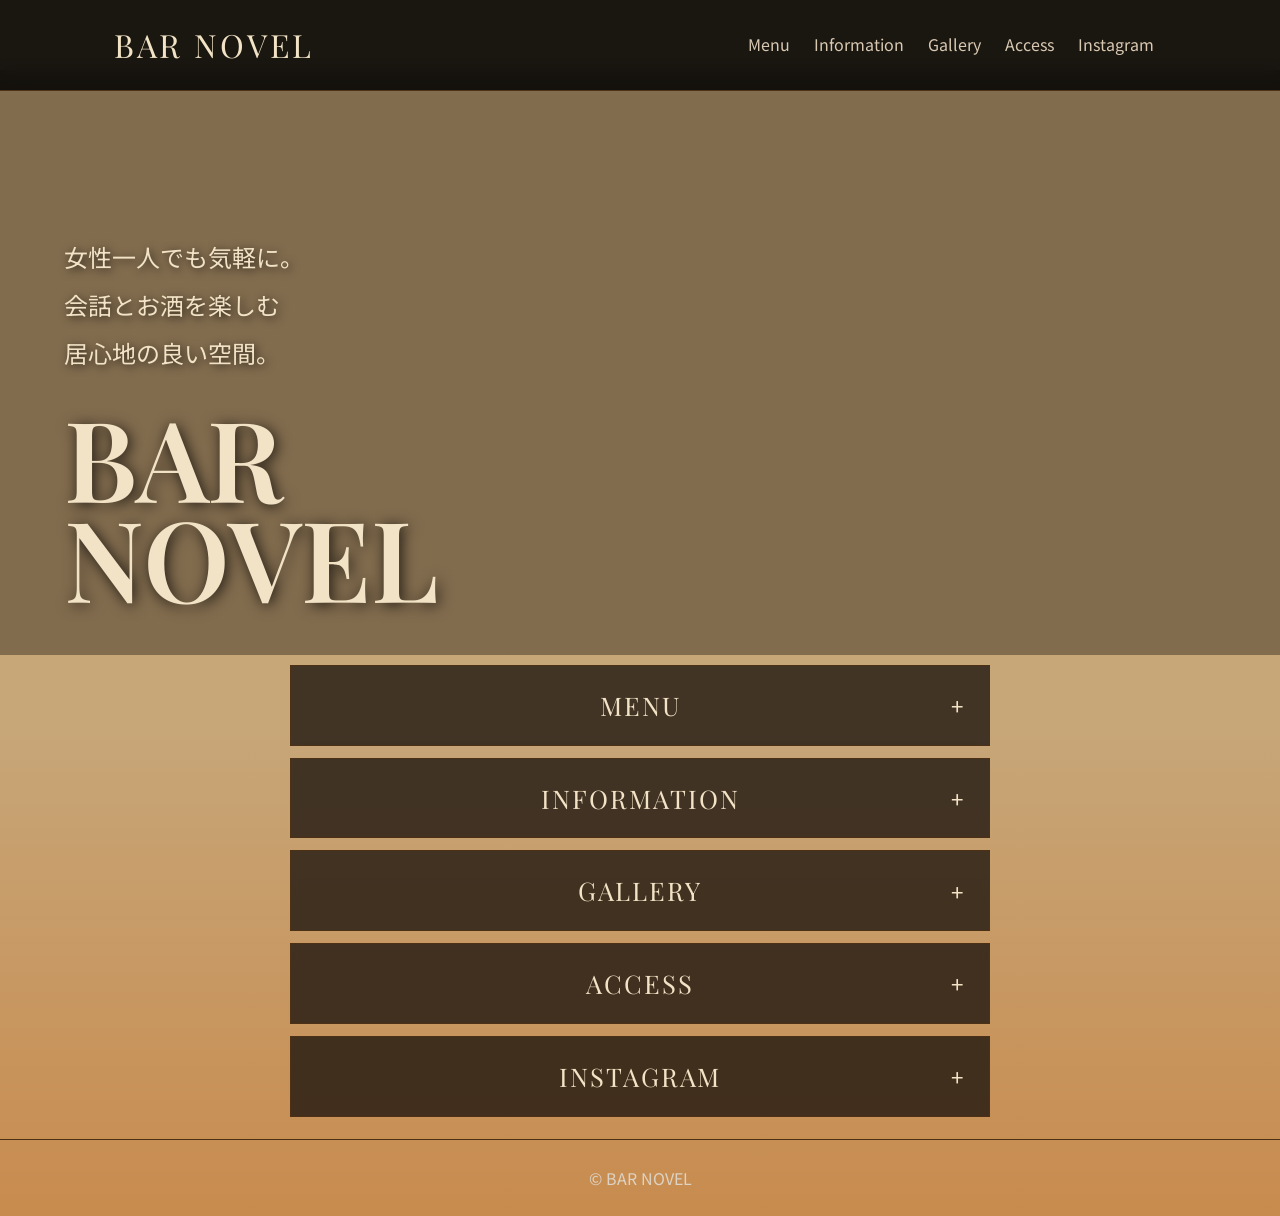
<file: index.html>
<!DOCTYPE html>
<html lang="ja">

<head>
  <meta charset="UTF-8">
  <meta name="viewport" content="width=device-width, initial-scale=1.0">

  <title>BAR NOVEL | 伊勢原駅南口徒歩1分のバー</title>

  <meta property="og:title" content="BAR NOVEL">
  <meta property="og:description" content="女性一人でも気軽に。会話とお酒を楽しむ居心地の良い空間。">
  <meta property="og:type" content="website">
  <meta name="description" content="伊勢原駅南口徒歩1分。女性一人でも気軽に利用できるBAR NOVEL。カクテルやウイスキーを楽しめる居心地の良い空間です。">

  <!-- Bootstrap 5.3.8 -->
  <link href="https://cdn.jsdelivr.net/npm/bootstrap@5.3.8/dist/css/bootstrap.min.css" rel="stylesheet">
  <link rel="stylesheet" href="style.css?v=20261101color">
</head>

<body data-bs-spy="scroll" data-bs-target="#mainNav" data-bs-offset="90" tabindex="0">

  <!-- ヘッダー（ロゴ＋ページ内リンク。スマホはハンバーガー） -->
  <nav class="navbar navbar-expand-md navbar-dark site-navbar fixed-top">
    <div class="container header-inner">
      <a href="#" class="navbar-brand logo">BAR NOVEL</a>
      <button class="navbar-toggler" type="button" data-bs-toggle="collapse"
        data-bs-target="#mainNav" aria-controls="mainNav" aria-expanded="false"
        aria-label="メニューを開く">
        <span class="navbar-toggler-icon"></span>
      </button>
      <div class="collapse navbar-collapse" id="mainNav">
        <ul class="navbar-nav ms-auto">
          <li class="nav-item"><a class="nav-link" href="#menu">Menu</a></li>
          <li class="nav-item"><a class="nav-link" href="#info">Information</a></li>
          <li class="nav-item"><a class="nav-link" href="#gallery">Gallery</a></li>
          <li class="nav-item"><a class="nav-link" href="#access">Access</a></li>
          <li class="nav-item"><a class="nav-link" href="#instagram">Instagram</a></li>
        </ul>
      </div>
    </div>
  </nav>

  <!-- ヒーロー -->
  <header class="hero">
    <div class="hero-overlay">
      <p class="hero-copy">
        女性一人でも気軽に。<br>
        会話とお酒を楽しむ<br>
        居心地の良い空間。
      </p>
      <h1 class="hero-title">
        BAR<br>
        NOVEL
      </h1>
    </div>
  </header>

  <main class="sections accordion" id="mainAccordion">

    <!-- MENU -->
    <section id="menu" class="panel">
      <h2 class="accordion-header">
        <button class="accordion-button panel-btn collapsed" type="button" data-bs-toggle="collapse" data-bs-target="#collapseMenu" aria-expanded="false" aria-controls="collapseMenu">MENU</button>
      </h2>
      <div class="collapse panel-collapse" id="collapseMenu" data-bs-parent="#mainAccordion">

        <div class="pochi-tabs" role="tablist" aria-label="メニュー切り替え">
          <button class="pochi-tab is-active" type="button" role="tab" aria-selected="true" data-menutab="drink">DRINK</button>
          <button class="pochi-tab" type="button" role="tab" aria-selected="false" data-menutab="food">FOOD</button>
        </div>

        <div class="pochi-pane" data-menupane="drink">
        <div class="menu-item">
          <span class="menu-name">カクテル<br>
            <small>ジントニック / ソルティドッグ / ピーチツリーフィズ / カシスオレンジ 等</small>
          </span>
          <span class="menu-price">¥750〜</span>
        </div>

        <div class="menu-item">
          <span class="menu-name">お任せカクテル<br>
            <small>ピーチ系 / 紅茶系 / ハーブ系 / グレープフルーツ系 etc...</small>
          </span>
          <span class="menu-price">¥750〜</span>
        </div>

        <div class="menu-item">
          <span class="menu-name">ウイスキー<br>
            <small>デュワーズ / ジョニー・ウォーカー / Makers Mark / グレンリヴェット etc...</small>
          </span>
          <span class="menu-price">¥750〜</span>
        </div>

        <div class="menu-item">
          <span class="menu-name">ハイネケン（瓶）
          </span>
          <span class="menu-price">¥800</span>
        </div>

        <div class="menu-item">
          <span class="menu-name">焼酎（お茶割・レモンサワー）
          </span>
          <span class="menu-price">¥600〜</span>
        </div>

        <div class="menu-item">
          <span class="menu-name">テキーラ
          </span>
          <span class="menu-price">¥500</span>
        </div>

        <div class="menu-item">
          <span class="menu-name">etc...
          </span>
        </div>
        </div>

        <div class="pochi-pane" data-menupane="food" hidden>
        <div class="menu-item">
          <span class="menu-name">ソーセージ盛り合わせ
          </span>
          <span class="menu-price">¥1,000</span>
        </div>

        <div class="menu-item">
          <span class="menu-name">本日のパスタ
          </span>
          <span class="menu-price">¥1,000〜</span>
        </div>

        <div class="menu-item">
          <span class="menu-name">etc...
          </span>
        </div>

          <img class="pochi-menu-photo" src="IMG_8580.jpeg" alt="ソーセージ盛り合わせ">
        </div>
      </div>
    </section>

    <!-- INFORMATION -->
    <section id="info" class="panel">
      <h2 class="accordion-header">
        <button class="accordion-button panel-btn collapsed" type="button" data-bs-toggle="collapse" data-bs-target="#collapseInfo" aria-expanded="false" aria-controls="collapseInfo">INFORMATION</button>
      </h2>
      <div class="collapse panel-collapse" id="collapseInfo" data-bs-parent="#mainAccordion">

        <div class="info-item">
          <span>営業時間</span>
          <span>火曜日〜日曜日<br>（20:00〜翌04:00）</span>
        </div>

        <div class="info-item">
          <span>定休日</span>
          <span>月曜日</span>
        </div>

        <div class="info-item">
          <span>住所</span>
          <span>
            神奈川県伊勢原市桜台1-1-25<br>
            アーバンヒルズ2F
          </span>
        </div>

        <div class="info-item">
          <span>TEL</span>
          <span><a href="tel:07038611472" class="tel-link">070-3861-1472</a></span>
        </div>

      </div>
    </section>

    <!-- GALLERY -->
    <section id="gallery" class="panel">
      <h2 class="accordion-header">
        <button class="accordion-button panel-btn collapsed" type="button" data-bs-toggle="collapse" data-bs-target="#collapseGallery" aria-expanded="false" aria-controls="collapseGallery">GALLERY</button>
      </h2>
      <div class="collapse panel-collapse" id="collapseGallery" data-bs-parent="#mainAccordion">

        <div id="galleryCarousel" class="carousel slide" data-bs-ride="carousel" data-bs-interval="10000">
          <div class="carousel-indicators">
            <button type="button" data-bs-target="#galleryCarousel" data-bs-slide-to="0" class="active" aria-current="true" aria-label="写真1"></button>
            <button type="button" data-bs-target="#galleryCarousel" data-bs-slide-to="1" aria-label="写真2"></button>
            <button type="button" data-bs-target="#galleryCarousel" data-bs-slide-to="2" aria-label="写真3"></button>
            <button type="button" data-bs-target="#galleryCarousel" data-bs-slide-to="3" aria-label="写真4"></button>
            <button type="button" data-bs-target="#galleryCarousel" data-bs-slide-to="4" aria-label="写真5"></button>
          </div>
          <div class="carousel-inner">

            <div class="carousel-item active">
              <img src="IMG_8581.jpeg" alt="店内カウンター" class="slide">
              <p class="slide-caption">店内カウンター<span class="caption-dots"> ・ ・ ・ ・</span></p>
            </div>

            <div class="carousel-item">
              <img src="IMG_8583.jpeg" alt="カクテル" class="slide">
              <p class="slide-caption"><span class="caption-dots">・ </span>カクテル<span class="caption-dots"> ・ ・ ・</span></p>
            </div>

            <div class="carousel-item">
              <img src="IMG_8580.jpeg" alt="ソーセージ盛り合わせ" class="slide">
              <p class="slide-caption"><span class="caption-dots">・ ・ </span>ソーセージ盛り合わせ<span class="caption-dots"> ・ ・</span></p>
            </div>

            <div class="carousel-item">
              <img src="IMG_8584.jpeg" alt="おつまみ" class="slide">
              <p class="slide-caption"><span class="caption-dots">・ ・ ・ </span>おつまみ<span class="caption-dots"> ・</span></p>
            </div>

            <div class="carousel-item">
              <img src="IMG_8582.jpeg" alt="小鉢" class="slide">
              <p class="slide-caption"><span class="caption-dots">・ ・ ・ ・ </span>小鉢</p>
            </div>

          </div>

          <button class="carousel-control-prev slider-btn" type="button" data-bs-target="#galleryCarousel" data-bs-slide="prev">
            <span aria-hidden="true">❮</span>
            <span class="visually-hidden">前へ</span>
          </button>
          <button class="carousel-control-next slider-btn" type="button" data-bs-target="#galleryCarousel" data-bs-slide="next">
            <span aria-hidden="true">❯</span>
            <span class="visually-hidden">次へ</span>
          </button>
        </div>

      </div>
    </section>

    <!-- ACCESS -->
    <section id="access" class="panel panel-center">
      <h2 class="accordion-header">
        <button class="accordion-button panel-btn collapsed" type="button" data-bs-toggle="collapse" data-bs-target="#collapseAccess" aria-expanded="false" aria-controls="collapseAccess">ACCESS</button>
      </h2>
      <div class="collapse panel-collapse" id="collapseAccess" data-bs-parent="#mainAccordion">
        <p>小田急線 伊勢原駅南口より徒歩約1分</p>
        <a class="button" href="https://maps.app.goo.gl/pQygL5VJowjCGWbm6" target="_blank" rel="noopener noreferrer">
          Google Maps
        </a>
      </div>
    </section>

    <!-- INSTAGRAM -->
    <section id="instagram" class="panel panel-center">
      <h2 class="accordion-header">
        <button class="accordion-button panel-btn collapsed" type="button" data-bs-toggle="collapse" data-bs-target="#collapseInsta" aria-expanded="false" aria-controls="collapseInsta">INSTAGRAM</button>
      </h2>
      <div class="collapse panel-collapse" id="collapseInsta" data-bs-parent="#mainAccordion">
        <p>
          ご予約・お問い合わせは<br>
          Instagramより承っております
        </p>
        <a class="button" href="https://instagram.com/isehara.bar.cocktail.novel" target="_blank"
          rel="noopener noreferrer">
          Instagramで連絡する
        </a>
      </div>
    </section>

  </main>

  <footer>
    <p>© BAR NOVEL</p>
  </footer>

  <!-- スマホ用 下部固定バー（電話・地図・Instagram） -->
  <nav class="mobile-cta d-md-none">
    <a href="tel:07038611472">電話する</a>
    <a href="https://maps.app.goo.gl/pQygL5VJowjCGWbm6" target="_blank" rel="noopener noreferrer">地図</a>
    <a href="https://instagram.com/isehara.bar.cocktail.novel" target="_blank" rel="noopener noreferrer">Instagram</a>
  </nav>

  <!-- トップへ戻る -->
  <button type="button" class="to-top" id="toTop" aria-label="トップへ戻る">↑</button>

  <script src="https://cdn.jsdelivr.net/npm/bootstrap@5.3.8/dist/js/bootstrap.bundle.min.js"></script>
  <script>
    // トップへ戻るボタンの表示制御
    const toTop = document.getElementById("toTop");
    window.addEventListener("scroll", () => {
      toTop.classList.toggle("show", window.scrollY > 500);
    }, { passive: true });
    toTop.addEventListener("click", () => window.scrollTo({ top: 0, behavior: "smooth" }));

    // ナビのリンクを押したら対象パネルを開く
    const panelMap = {
      "#menu": "#collapseMenu",
      "#info": "#collapseInfo",
      "#gallery": "#collapseGallery",
      "#access": "#collapseAccess",
      "#instagram": "#collapseInsta"
    };
    document.querySelectorAll('#mainNav .nav-link').forEach((link) => {
      link.addEventListener("click", () => {
        const target = panelMap[link.getAttribute("href")];
        if (target) bootstrap.Collapse.getOrCreateInstance(document.querySelector(target)).show();
        const nav = document.getElementById("mainNav");
        if (nav.classList.contains("show")) bootstrap.Collapse.getOrCreateInstance(nav).hide();
      });
    });

    // パネルを開いたら見出しが見える位置に軽くスクロール（スマホで特に効く）
    document.querySelectorAll(".panel-collapse").forEach((el) => {
      el.addEventListener("shown.bs.collapse", () => {
        const panel = el.closest(".panel");
        const y = panel.getBoundingClientRect().top + window.scrollY - 84;
        if (panel.getBoundingClientRect().top < 0) window.scrollTo({ top: y, behavior: "smooth" });
      });
    });

    // ポチ版メニューUI: DRINK / FOOD タブ切り替え
    document.querySelectorAll("[data-menutab]").forEach((tab) => {
      tab.addEventListener("click", () => {
        document.querySelectorAll("[data-menutab]").forEach((t) => {
          t.classList.toggle("is-active", t === tab);
          t.setAttribute("aria-selected", t === tab ? "true" : "false");
        });
        document.querySelectorAll("[data-menupane]").forEach((p) => {
          p.hidden = p.dataset.menupane !== tab.dataset.menutab;
        });
      });
    });
  </script>

</body>

</html>
</file>
<file: style.css>
@import url('https://fonts.googleapis.com/css2?family=Playfair+Display:wght@500;600&family=Noto+Sans+JP:wght@300;400;500&display=swap');

/* ベースページ（sota-furuta.github.io/bar-novel / feature-bar-novel-oner-review）の
   デザイン・数値をそのままに、実装だけ Bootstrap 5.3.8 に置き換えたもの。
   背景は琥珀色グラデーション（amber-color ブランチ） */
:root {
  --bg: #0b0a08;
  --text: #d9c9b3;
  --accent: #d4a15a;
  --border: #4d3117;
  --card: rgba(20, 14, 10, 0.75);
  --cream: #f2e3c6;
}

html {
  scroll-behavior: smooth;
}

body {
  /* 背景色は添付スクリーンショットの色（ベースページのゴールドグラデーション） */
  background: linear-gradient(180deg,
      #c7a678 60%,
      #e0c18f 60%,
      #c7a678 60%,
      #c88b4e 100%);
  color: var(--text);
  font-family: "Noto Sans JP", sans-serif;
  line-height: 1.8;
  min-height: 100vh;
}

/* Header（ベースページ: 固定・濃色・ロゴのみ） */

.site-navbar {
  background: rgba(11, 10, 8, 0.92);
  backdrop-filter: blur(8px);
  border-bottom: 1px solid #4d3117;
  padding: 0;
}

.header-inner {
  max-width: 1100px;
  margin: 0 auto;
  padding: 16px 24px;
  display: flex;
  justify-content: space-between;
  align-items: center;
}

.logo {
  color: var(--cream);
  font-family: "Playfair Display", serif;
  font-size: 2rem;
  letter-spacing: 3px;
  padding: 0;
  margin: 0;
}

.logo:hover {
  color: var(--cream);
}

/* ページ内リンク（UI改善で追加） */
.navbar-dark .navbar-nav .nav-link {
  color: var(--text);
  transition: color 0.3s;
  padding: 8px 12px;
}

.navbar-dark .navbar-nav .nav-link:hover,
.navbar-dark .navbar-nav .nav-link.active {
  color: var(--accent);
}

.navbar-toggler {
  border-color: rgba(212, 161, 90, 0.5);
}

.tel-link {
  color: var(--cream);
  text-decoration: none;
}

.tel-link:hover {
  color: var(--accent);
}

/* ギャラリーのインジケーター（UI改善で追加） */
#galleryCarousel {
  padding-bottom: 36px;
}

#galleryCarousel .carousel-indicators {
  bottom: 0;
  margin-bottom: 4px;
}

#galleryCarousel .carousel-indicators [data-bs-target] {
  background-color: var(--accent);
  width: 26px;
  height: 3px;
}

/* スマホ用 下部固定バー（UI改善で追加） */
.mobile-cta {
  position: fixed;
  left: 0;
  right: 0;
  bottom: 0;
  z-index: 1030;
  display: flex;
  background: rgba(11, 10, 8, 0.95);
  backdrop-filter: blur(8px);
  border-top: 1px solid var(--border);
}

.mobile-cta a {
  flex: 1;
  text-align: center;
  padding: 13px 4px calc(13px + env(safe-area-inset-bottom));
  color: var(--cream);
  text-decoration: none;
  font-size: 0.92rem;
}

.mobile-cta a + a {
  border-left: 1px solid rgba(212, 161, 90, 0.25);
}

.mobile-cta a:active {
  background: rgba(212, 161, 90, 0.15);
}

/* トップへ戻る（UI改善で追加） */
.to-top {
  position: fixed;
  right: 16px;
  bottom: 84px;
  z-index: 1030;
  width: 46px;
  height: 46px;
  border-radius: 50%;
  border: 1px solid var(--accent);
  background: rgba(11, 10, 8, 0.85);
  color: var(--accent);
  font-size: 1.1rem;
  opacity: 0;
  pointer-events: none;
  transition: opacity 0.3s;
}

.to-top.show {
  opacity: 1;
  pointer-events: auto;
}

@media (min-width: 768px) {
  .to-top {
    bottom: 24px;
  }
}

/* Hero（ベースページ: 65vh・左下・影付き・遅延フェード） */

.hero {
  position: relative;
  height: 65vh;
  margin-top: 70px;
  background:
    linear-gradient(rgba(0, 0, 0, 0.35), rgba(0, 0, 0, 0.35)),
    url("https://raw.githubusercontent.com/sota-furuta/bar-novel/feature-bar-novel-oner-review/images/interior.jpg");
  background-size: cover;
  background-position: center center;
}

.hero-overlay {
  position: absolute;
  left: 5%;
  bottom: 8%;
  color: var(--cream);
}

.hero-copy {
  font-size: 1.5rem;
  line-height: 2;
  margin-bottom: 30px;
  color: var(--cream);
  text-shadow: 2px 2px 10px rgba(0, 0, 0, 0.8);
  opacity: 0;
  transform: translateY(20px);
  animation: fadeUp 1.5s ease forwards;
}

.hero-title {
  font-family: "Playfair Display", serif;
  font-size: 7rem;
  font-weight: 600;
  line-height: 0.9;
  color: var(--cream);
  text-shadow: 2px 2px 15px rgba(0, 0, 0, 0.8);
  margin: 0;
  opacity: 0;
  transform: translateY(20px);
  animation: fadeUp 2s ease forwards;
  animation-delay: 1.8s;
}

@keyframes fadeUp {
  from {
    opacity: 0;
    transform: translateY(20px);
  }

  to {
    opacity: 1;
    transform: translateY(0);
  }
}

/* Sections / Panels（ベースページ details: 最大700px・濃色半透明・中央見出し） */

.sections {
  padding: 10px 12px;
}

.panel {
  background: var(--card);
  margin: 0 auto 12px;
  border: 1px solid var(--border);
  backdrop-filter: blur(3px);
  padding: 18px;
  max-width: 700px;
  overflow: hidden;
  scroll-margin-top: 84px;
}

.panel-center {
  text-align: center;
}

.panel-title {
  cursor: pointer;
  font-family: "Playfair Display", serif;
  font-size: 1.6rem;
  font-weight: 500;
  color: var(--cream);
  text-align: center;
  margin: 0;
  position: relative;
  letter-spacing: 1px;
}

.panel-title::after {
  content: "+";
  position: absolute;
  right: 2px;
  top: 50%;
  transform: translateY(-50%);
  font-family: "Noto Sans JP", sans-serif;
}

.panel-title:not(.collapsed)::after {
  content: "−";
}

.panel-collapse {
  padding-top: 14px;
}

/* Menu（ベースページ: 品名アクセント・価格クリーム・細罫） */

.menu-category {
  margin-top: 28px;
  margin-bottom: 12px;
  font-family: "Playfair Display", serif;
  font-size: 1.5rem;
  letter-spacing: 2px;
  color: var(--accent);
  border-left: 3px solid var(--accent);
  padding-left: 12px;
}

.panel-collapse .menu-category:first-child {
  margin-top: 0;
}

.menu-item {
  display: flex;
  padding: 10px 0;
  border-bottom: 1px solid rgba(212, 161, 90, 0.25);
  align-items: flex-start;
}

.menu-name {
  text-align: left;
  flex: 1;
  color: var(--accent);
  font-weight: 500;
}

.menu-name small {
  display: block;
  margin-top: 4px;
  color: var(--cream);
  font-size: 0.75rem;
  line-height: 1.4;
  font-weight: 400;
}

.menu-price {
  color: var(--cream);
  font-weight: 500;
  white-space: nowrap;
}

/* Information（ベースページ: ラベルアクセント・値クリーム） */

.info-item {
  display: flex;
  padding: 14px 0;
  border-bottom: 1px solid rgba(212, 161, 90, 0.25);
  align-items: start;
}

.info-item span:first-child {
  color: var(--accent);
  font-weight: 500;
  width: 40%;
  max-width: 280px;
  text-align: left;
  flex-shrink: 0;
}

.info-item span:last-child {
  color: var(--cream);
  font-weight: 500;
  text-align: left;
}

/* Gallery（ベースページ: 幅50%・高さ500px・contain・四角ボタン） */

.slide {
  width: 50%;
  height: 500px;
  object-fit: contain;
  margin: 0 auto;
  display: block;
  border-bottom: 1px solid rgba(212, 161, 90, 0.25);
}

.slide-caption {
  margin: 12px auto;
  width: 50%;
  text-align: center;
  color: #e6d7c2;
  font-size: 0.95rem;
  letter-spacing: 2px;
  background: rgba(25, 25, 25, 0.25);
  padding: 2px 0;
}

.caption-dots {
  color: gray;
}

.slider-btn {
  position: absolute;
  top: 50%;
  transform: translateY(-50%);
  width: 50px;
  height: 50px;
  background: rgba(0, 0, 0, 0.6);
  color: white;
  font-size: 1.5rem;
  opacity: 1;
  border: none;
  z-index: 10;
}

.slider-btn:hover {
  background: rgba(0, 0, 0, 0.8);
  opacity: 1;
  color: white;
}

.carousel-control-prev.slider-btn {
  left: 10px;
}

.carousel-control-next.slider-btn {
  right: 10px;
}

/* Access & Instagram（ベースページ: 本文クリーム・最大320px中央） */

.access p,
.panel-center p {
  color: var(--cream);
  font-weight: 500;
  max-width: 320px;
  margin: 0 auto 16px;
  text-align: center;
}

/* Buttons（ベースページ .button） */

.button {
  display: inline-block;
  margin-top: 12px;
  padding: 12px 28px;
  min-width: 180px;
  text-align: center;
  color: var(--accent);
  border: 1px solid var(--accent);
  background: rgba(212, 161, 90, 0.08);
  text-decoration: none;
  transition: all 0.3s ease;
}

.button:hover {
  background: var(--accent);
  color: #111;
}

/* Footer（ベースページ） */

footer {
  text-align: center;
  padding: 24px;
  border-top: 1px solid var(--border);
  color: #ddd3c4;
}

footer p {
  margin: 0;
}

/* Responsive（ベースページのスマホ版の数値に合わせた） */

@media (max-width: 768px) {
  .sections {
    padding: 12px;
  }

  .header-inner {
    gap: 10px;
  }

  body {
    padding-bottom: 56px; /* 下部固定バー分 */
  }

  .logo {
    font-size: 1.6rem;
  }

  .button {
    margin-top: 0;
    min-width: 120px;
  }

  .hero {
    height: 55vh;
  }

  .hero-copy {
    font-size: 1rem;
    line-height: 1.8;
  }

  .hero-title {
    font-size: 5rem;
  }

  .hero-overlay {
    left: 6%;
    bottom: 5%;
  }

  /* アコーディオン */
  .panel {
    padding: 0;
    margin-bottom: 12px;
  }

  .panel-title {
    min-height: 70px;
    display: flex;
    justify-content: center;
    align-items: center;
    font-size: 1.8rem;
  }

  .panel-title::after {
    right: 16px;
  }

  .panel-collapse {
    padding: 0 12px 12px;
  }

  /* MENU */
  .menu-name {
    flex: 1;
    padding-left: 35px;
  }

  .menu-price {
    width: 70px;
    flex-shrink: 0;
    text-align: left;
    margin-left: 15px;
  }

  .menu-name small {
    margin-top: 2px;
  }

  /* INFORMATION */
  .info-item span:first-child {
    width: 35%;
  }

  .info-item span:last-child {
    flex: 1;
  }

  /* GALLERY */
  .slide {
    width: 80%;
    height: 240px;
    padding-bottom: 10px;
    object-fit: contain;
  }

  .slide-caption {
    font-size: 0.85rem;
    margin-bottom: 20px;
  }

  .slider-btn {
    width: 40px;
    height: 40px;
    font-size: 1.1rem;
  }

  /* ACCESS / INSTAGRAM */
  #access .button,
  #instagram .button {
    margin-bottom: 20px;
  }
}

/* ===== プルダウン改善（Bootstrap Accordion 化） ===== */

.panel-btn {
  background: transparent;
  color: var(--cream);
  font-family: "Playfair Display", serif;
  font-size: 1.6rem;
  letter-spacing: 2px;
  justify-content: center;
  text-align: center;
  padding: 6px 34px;
  box-shadow: none !important;
  position: relative;
}

.panel-btn:not(.collapsed) {
  background: transparent;
  color: var(--cream);
}

.panel-btn:focus {
  box-shadow: none;
  border-color: transparent;
}

.panel-btn:focus-visible {
  outline: 2px solid var(--accent);
  outline-offset: 3px;
}

/* Bootstrap 標準のシェブロンを消し、回転する + / − に */
.panel-btn::after {
  background-image: none;
  content: "+";
  position: absolute;
  right: 6px;
  top: 50%;
  margin: 0;
  width: auto;
  height: auto;
  font-family: "Noto Sans JP", sans-serif;
  font-size: 1.4rem;
  color: var(--cream-dim);
  transform: translateY(-50%) rotate(0deg);
  transition: transform 0.35s ease, color 0.3s;
}

.panel-btn:not(.collapsed)::after {
  content: "−";
  color: var(--accent);
  transform: translateY(-50%) rotate(180deg);
}

.panel-btn:hover::after {
  color: var(--accent);
}

/* 開閉をなめらかに */
.panel-collapse {
  transition: height 0.45s ease;
}

/* 開いた中身がふわっと出る */
.panel-collapse.show > * {
  animation: panelIn 0.45s ease;
}

@keyframes panelIn {
  from {
    opacity: 0;
    transform: translateY(8px);
  }

  to {
    opacity: 1;
    transform: translateY(0);
  }
}

@media (max-width: 768px) {
  .panel-btn {
    min-height: 70px;
    font-size: 1.8rem;
  }

  .panel-btn::after {
    right: 16px;
  }
}

/* ===== ポチ版メニューUI（タブ切り替え） pochiブランチ ===== */

.pochi-tabs {
  display: flex;
  gap: 10px;
  margin: 4px 0 20px;
}

.pochi-tab {
  flex: 1;
  font-family: "Playfair Display", serif;
  font-size: 1.05rem;
  letter-spacing: 3px;
  padding: 11px 0;
  background: transparent;
  color: var(--cream-dim);
  border: 1px solid var(--border);
  border-radius: 10px;
  cursor: pointer;
  transition: all 0.25s;
}

.pochi-tab.is-active {
  color: #241708;
  background: var(--accent);
  border-color: var(--accent);
  font-weight: 700;
}

.pochi-pane .menu-item:last-child {
  border-bottom: none;
}

.pochi-menu-photo {
  width: 100%;
  margin-top: 18px;
  border-radius: 12px;
  border: 1px solid var(--border);
  display: block;
}

/* ===== ポチ感覚カラー調整（アコーディオン展開時） pochiブランチ =====
   ポチ版の配色感覚: 見出しは温かいクリーム、価格とラベルはコパー、
   説明文は一段落としたウォームグレーで階層を作る。 */

:root {
  --pochi-copper: #d08a4a;
  --pochi-copper-soft: #e8ab6d;
  --pochi-cream: #f7ecd7;
  --pochi-warm-gray: #bfae8f;
}

/* 開いたパネルは枠と影で「開いている」ことを示す */
.panel:has(.panel-collapse.show) {
  border-color: rgba(208, 138, 74, 0.55);
  box-shadow: 0 14px 38px rgba(43, 24, 8, 0.35);
}

/* 開いた見出しはコパー寄りに温かく */
.panel-btn:not(.collapsed) {
  color: var(--pochi-copper-soft);
}

/* メニュー: 名前=クリーム / 説明=ウォームグレー / 価格=コパー */
.pochi-pane .menu-name,
.panel-collapse .menu-name {
  color: var(--pochi-cream);
}

.menu-name small {
  color: var(--pochi-warm-gray);
}

.menu-price {
  color: var(--pochi-copper-soft);
  font-weight: 600;
  letter-spacing: 0.04em;
}

.menu-item {
  border-bottom-color: rgba(208, 138, 74, 0.28);
}

/* Information: ラベル=コパー / 値=クリーム */
.info-item span:first-child {
  color: var(--pochi-copper-soft);
}

.info-item span:last-child {
  color: var(--pochi-cream);
}

.info-item {
  border-bottom-color: rgba(208, 138, 74, 0.28);
}

/* Gallery キャプション */
.slide-caption {
  color: var(--pochi-cream);
}

.caption-dots {
  color: #9a8563;
}

/* Access / Instagram 本文とボタン */
.access p,
.panel-center p {
  color: var(--pochi-cream);
}

.button {
  color: var(--pochi-copper-soft);
  border-color: var(--pochi-copper);
}

.button:hover {
  background: var(--pochi-copper);
  color: #17110a;
}

/* タブ（ポチ版メニューUI）の非アクティブ文字を読みやすく */
.pochi-tab {
  color: #d9c49a;
}

/* テキスト選択色もコパーに */
::selection {
  background: rgba(208, 138, 74, 0.45);
}
</file>
